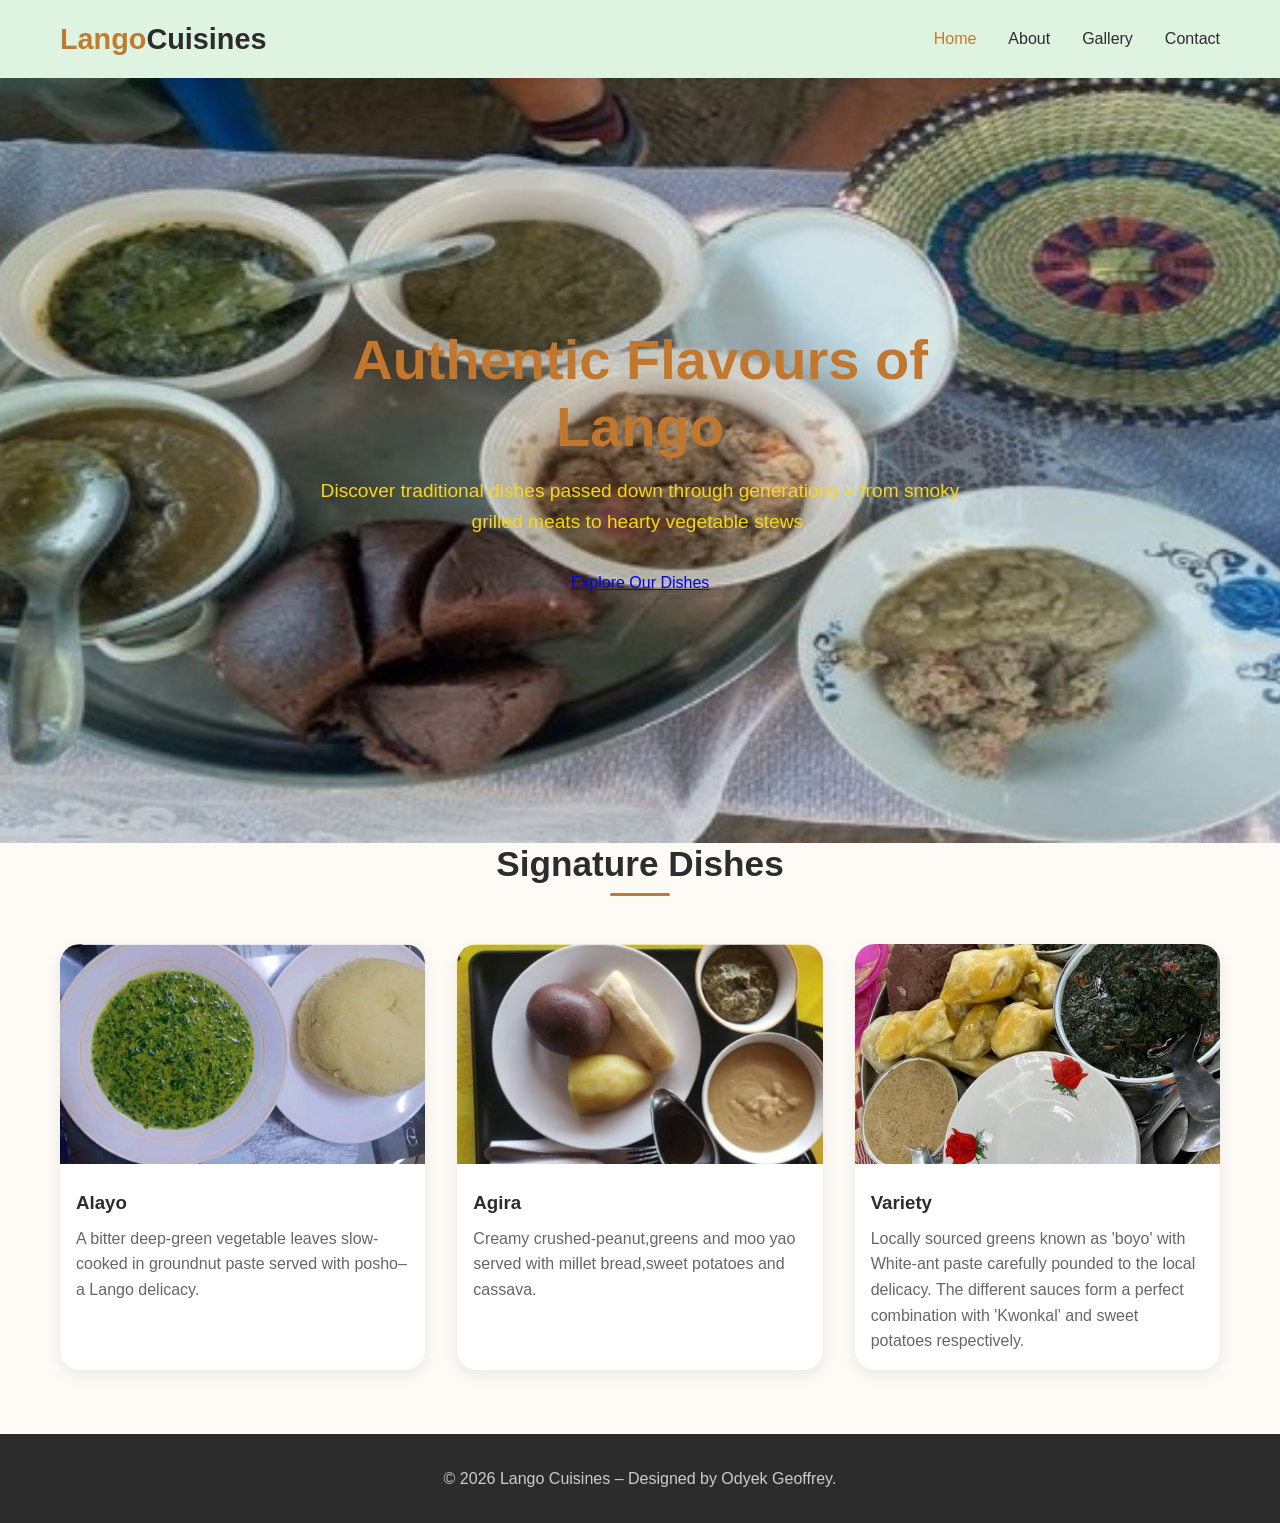
<file: index.html>
<!DOCTYPE html>
<html lang="en">
<head>
    <meta charset="UTF-8">
    <meta name="viewport" content="width=device-width, initial-scale=1.0">
    <title>Lango Cuisines | Home</title>
    <link rel="stylesheet" href="styles.css">
</head>
<body>
    <header>
        <div class="container">
            <div class="navbar">
                <div class="logo">Lango<span>Cuisines</span></div>
                <ul class="nav-links">
                    <li><a href="index.html" class="active">Home</a></li>
                    <li><a href="about.html">About</a></li>
                    <li><a href="gallery.html">Gallery</a></li>
                    <li><a href="contact.html">Contact</a></li>
                </ul>
            </div>
        </div>
    </header>

    <section class="hero">
        <div class="hero-content">
            <h1>Authentic Flavours of Lango</h1>
            <p>Discover traditional dishes passed down through generations – from smoky grilled meats to hearty vegetable stews.</p>
            <a href="gallery.html" class="btn">Explore Our Dishes</a>
        </div>
    </section>

    <div class="container">
        <h2>Signature Dishes</h2>
        <div class="dishes-grid">
            <div class="dish-card">
                <img src="DekAlayo.jpg" alt="Alayo">
                <h3>Alayo</h3>
                <p>A bitter deep-green vegetable leaves slow-cooked in groundnut paste served with posho– a Lango delicacy.</p>
            </div>
            <div class="dish-card">
                <img src="Dek_Agira.jpg?w=300" alt="Groundnut stew">
                <h3>Agira</h3>
                <p>Creamy crushed-peanut,greens and moo yao served with millet bread,sweet potatoes and cassava.</p>
            </div>
            <div class="dish-card">
                <img src="Table2.jpg" alt="Variety">
                <h3>Variety</h3>
                <p>Locally sourced greens known as 'boyo' with White-ant paste carefully pounded to the local delicacy. The different sauces form a perfect combination with 'Kwonkal' and sweet potatoes respectively.</p>
            </div>
        </div>
    </div>

    <footer>
        <div class="container">
            <p>&copy; 2026 Lango Cuisines –  Designed by Odyek Geoffrey.</p>
        </div>
    </footer>
</body>
</html>
</file>
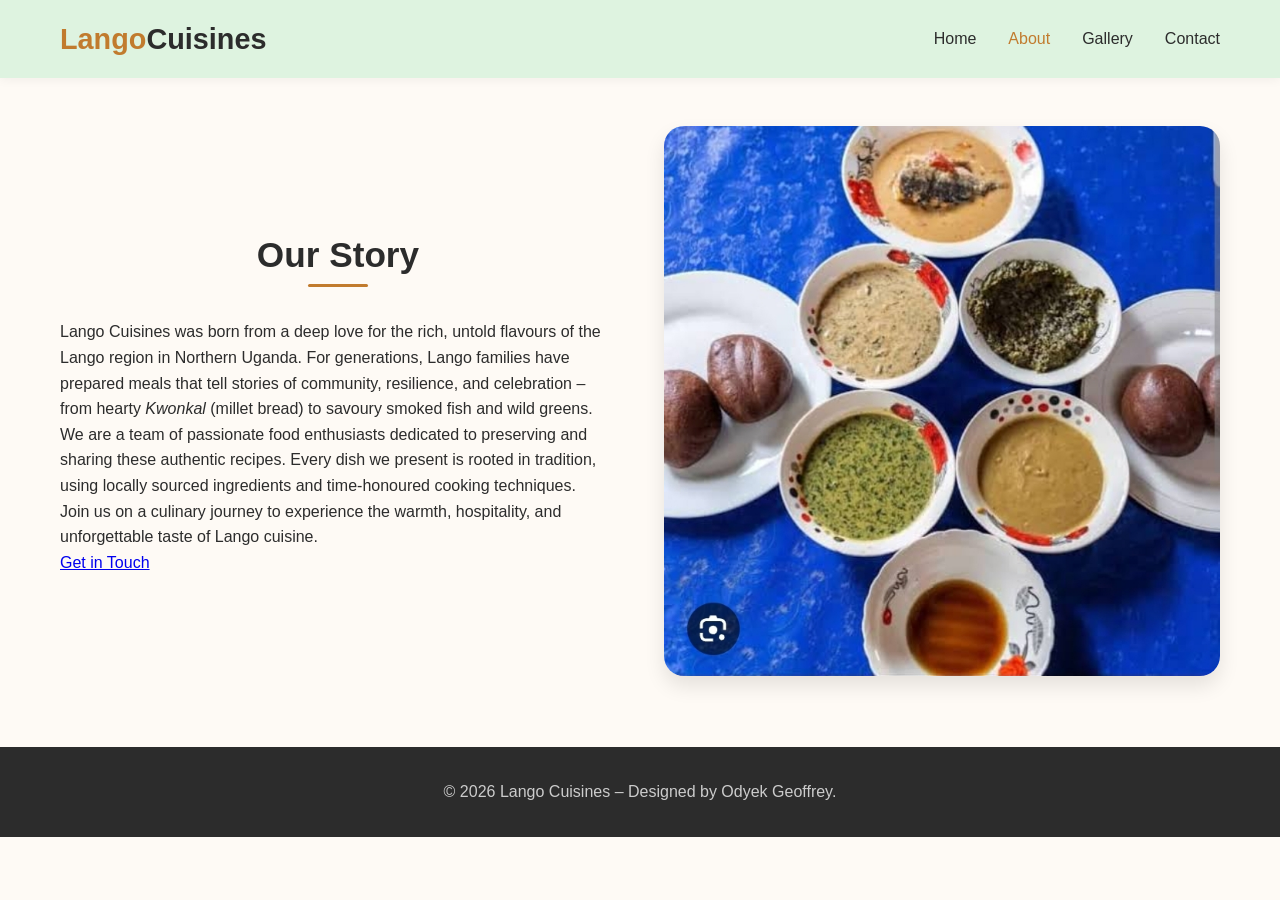
<file: about.html>
<!DOCTYPE html>
<html lang="en">
<head>
    <meta charset="UTF-8">
    <meta name="viewport" content="width=device-width, initial-scale=1.0">
    <title>Lango Cuisines | About</title>
    <link rel="stylesheet" href="styles.css">
</head>
<body>
    <header>
        <div class="container">
            <div class="navbar">
                <div class="logo">Lango<span>Cuisines</span></div>
                <ul class="nav-links">
                    <li><a href="index.html">Home</a></li>
                    <li><a href="about.html" class="active">About</a></li>
                    <li><a href="gallery.html">Gallery</a></li>
                    <li><a href="contact.html">Contact</a></li>
                </ul>
            </div>
        </div>
    </header>

    <div class="container">
        <div class="about-content">
            <div class="about-text">
                <h2>Our Story</h2>
                <p>Lango Cuisines was born from a deep love for the rich, untold flavours of the Lango region in Northern Uganda. For generations, Lango families have prepared meals that tell stories of community, resilience, and celebration – from hearty <em>Kwonkal</em> (millet bread) to savoury smoked fish and wild greens.</p>
                <p>We are a team of passionate food enthusiasts dedicated to preserving and sharing these authentic recipes. Every dish we present is rooted in tradition, using locally sourced ingredients and time‑honoured cooking techniques.</p>
                <p>Join us on a culinary journey to experience the warmth, hospitality, and unforgettable taste of Lango cuisine.</p>
                <a href="contact.html" class="btn">Get in Touch</a>
            </div>
            <div class="about-image">
                <img src="J.jpg" alt="Traditional Lango cooking">
            </div>
        </div>
    </div>

    <footer>
        <div class="container">
            <p>&copy; 2026 Lango Cuisines –  Designed by Odyek Geoffrey.</p>
        </div>
    </footer>
</body>
</html>
</file>
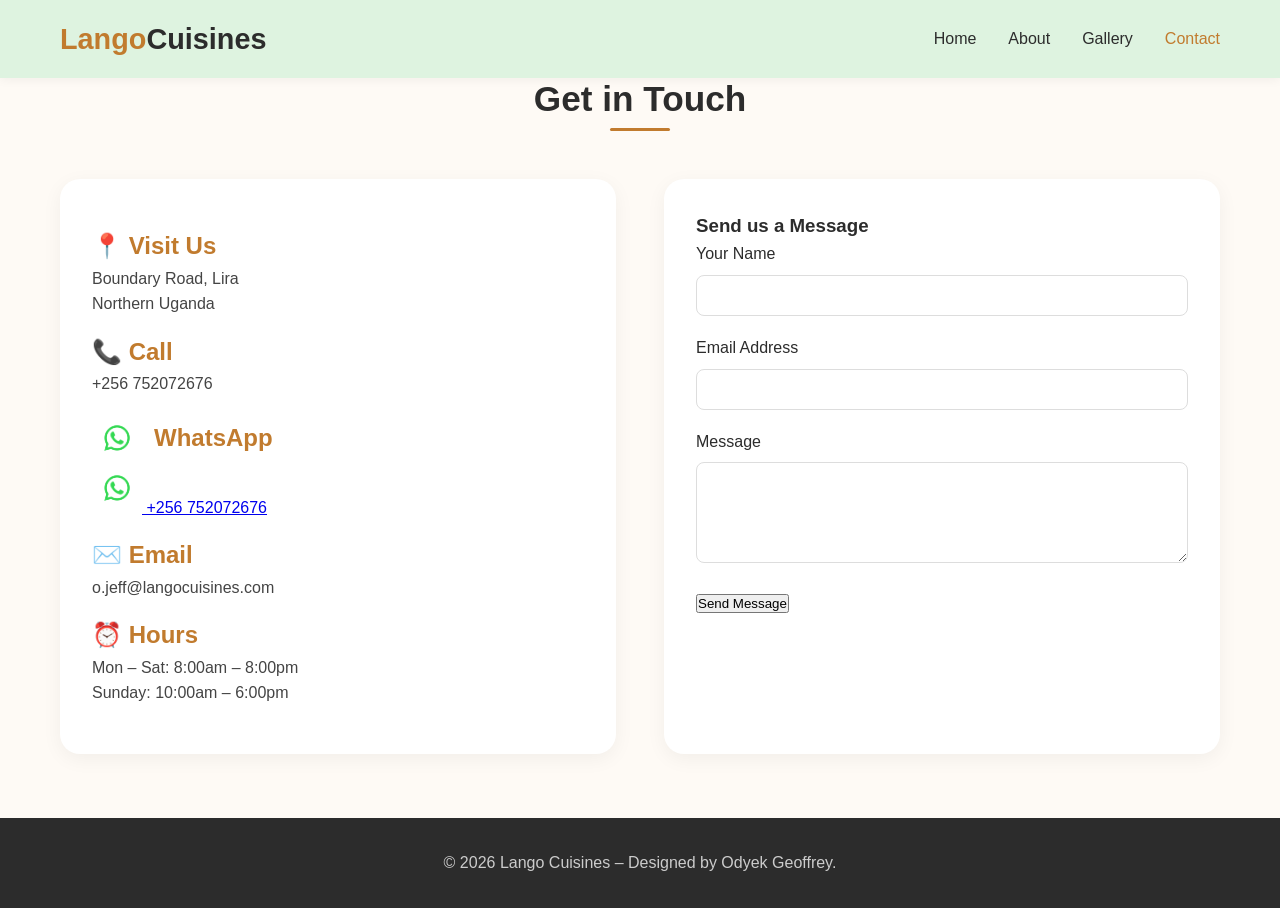
<file: contact.html>
<!DOCTYPE html>
<html lang="en">
<head>
    <meta charset="UTF-8">
    <meta name="viewport" content="width=device-width, initial-scale=1.0">
    <title>Lango Cuisines | Contact</title>
    <link rel="stylesheet" href="styles.css">
</head>
<body>
    <header>
        <div class="container">
            <div class="navbar">
                <div class="logo">Lango<span>Cuisines</span></div>
                <ul class="nav-links">
                    <li><a href="index.html">Home</a></li>
                    <li><a href="about.html">About</a></li>
                    <li><a href="gallery.html">Gallery</a></li>
                    <li><a href="contact.html" class="active">Contact</a></li>
                </ul>
            </div>
        </div>
    </header>

    <div class="container">
        <h2>Get in Touch</h2>
        <div class="contact-wrapper">
            <div class="contact-info">
                <h3>📍 Visit Us</h3>
                <p> Boundary Road, Lira<br>Northern Uganda</p>
                <h3>📞 Call</h3>
                <p>+256 752072676</p>
                <h3> <img src="tsap.png" alt="WhatsApp" width="50" height="50">WhatsApp</h3>
                <p><a href="https://wa.me/+256752072676"><img src="tsap.png" alt="WhatsApp" width="50" height="50"> +256 752072676</a></p>
                <h3>✉️ Email</h3>
                <p>o.jeff@langocuisines.com</p>
                <h3>⏰ Hours</h3>
                <p>Mon – Sat: 8:00am – 8:00pm<br>Sunday: 10:00am – 6:00pm</p>
            </div>
            <div class="contact-form">
                <h3>Send us a Message</h3>
                <form action="#" method="post">
                    <div class="form-group">
                        <label for="name">Your Name</label>
                        <input type="text" id="name" name="name" required>
                    </div>
                    <div class="form-group">
                        <label for="email">Email Address</label>
                        <input type="email" id="email" name="email" required>
                    </div>
                    <div class="form-group">
                        <label for="message">Message</label>
                        <textarea id="message" name="message" rows="5" required></textarea>
                    </div>
                    <button type="submit" class="btn">Send Message</button>
                </form>
                <p style="font-size:0.8rem; margin-top:1rem;"></p>
            </div>
        </div>
    </div>

    <footer>
        <div class="container">
            <p>&copy; 2026 Lango Cuisines –  Designed by Odyek Geoffrey.</p>
        </div>
    </footer>
</body>
</html>
</file>
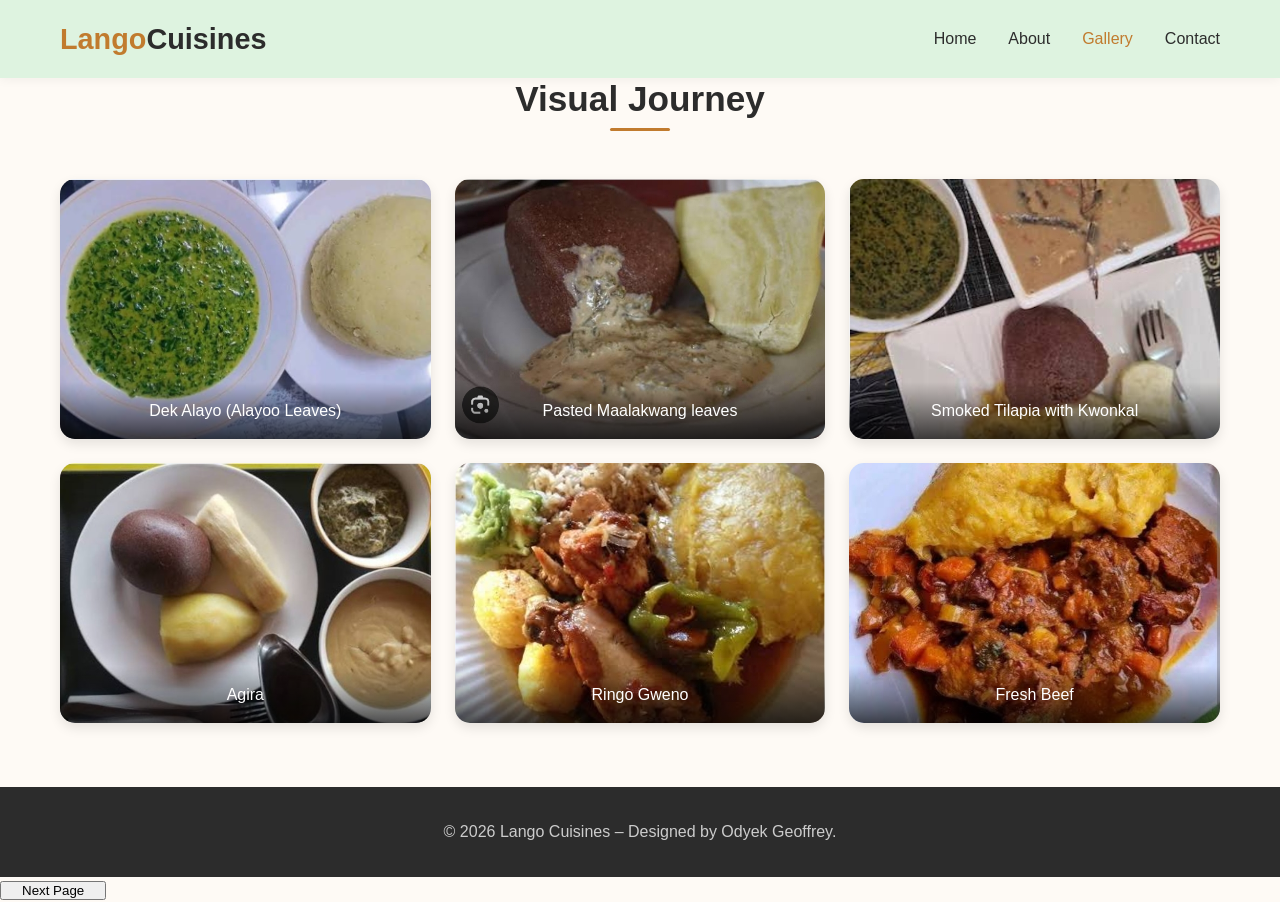
<file: gallery.html>
<!DOCTYPE html>
<html lang="en">
<head>
    <meta charset="UTF-8">
    <meta name="viewport" content="width=device-width, initial-scale=1.0">
    <title>Lango Cuisines | Gallery</title>
    <link rel="stylesheet" href="styles.css">
</head>
<body>
    <header>
        <div class="container">
            <div class="navbar">
                <div class="logo">Lango<span>Cuisines</span></div>
                <ul class="nav-links">
                    <li><a href="index.html">Home</a></li>
                    <li><a href="about.html">About</a></li>
                    <li><a href="gallery.html" class="active">Gallery</a></li>
                    <li><a href="contact.html">Contact</a></li>
                </ul>
            </div>
        </div>
    </header>

    <div class="container">
        <h2>Visual Journey</h2>
        <div class="gallery-grid">
            <div class="gallery-item">
                <img src="DekAlayo.jpg" alt="">
                <div class="gallery-caption">Dek Alayo (Alayoo Leaves)</div>
            </div>
            <div class="gallery-item">
                <img src="Dek_Malakwang.jpg" alt="Maalakwang leaves">
                <div class="gallery-caption">Pasted Maalakwang leaves</div>
            </div>
            <div class="gallery-item">
                <img src="Dek_Rec_Otwoo.jpg" alt="Smoked fish">
                <div class="gallery-caption">Smoked Tilapia with Kwonkal</div>
            </div>
            <div class="gallery-item">
                <img src="Dek_Agira.jpg" alt="Crushed Peanut"w=400  >
                <div class="gallery-caption">Agira</div>
            </div>
            <div class="gallery-item">
                <img src="Dek_Ringo_Gweno.jpg" alt="Chicken meat">
                <div class="gallery-caption">Ringo Gweno</div>
            </div>
            <div class="gallery-item">
                <img src="Dek_Ringo_Dyang.jpg " alt="Fresh meat">
                <div class="gallery-caption">Fresh Beef</div>
            </div>
        </div>
    </div>

    <footer>
        <div class="container">
            <p>&copy; 2026 Lango Cuisines –  Designed by Odyek Geoffrey.</p>
        </div>
    </footer>
    <button>
    <div class="container">Next Page</div>
    </button>
</body>
</html>
</file>
<file: styles.css>
* {
    margin: 0;
    padding: 0;
    box-sizing: border-box;
}
body {
font-family: 'Segoe UI', Tahoma, Geneva, Verdana, sans-serif;
    line-height: 1.6;
    color: #2c2c2c;
    background-color: #fefaf5;
}
.container {
    max-width: 1200px;
    margin: 0 auto;
    padding: 0 20px;
}
h1, h2 {
    font-weight: 600;
    line-height: 1.2;
    margin-bottom: 1rem;
}
h1 {
    font-size: 3rem;
    color: #c1772e;
}
h2 {
    font-size: 2.2rem;
    text-align: center;
    margin-bottom: 2rem;
    position: relative;
}
h2::after {
    content: '';
    display: block;
    width: 60px;
    height: 3px;
    background: #c17b2e;
    margin: 0.5rem auto 0;
    border-radius: 2px;
}
/* header */
header {
    background: rgb(222, 243, 224);
    box-shadow: 0 2px 10px rgba(0,0,0,0.05);
    position: sticky;
    top: 0;
    z-index: 100;
}
.navbar {
    display: flex;
    justify-content: space-between;
    align-items: center;
    padding: 1rem 0;
    flex-wrap: wrap;
}
.logo {
    font-size: 1.8rem;
    font-weight: bold;
    color: #c17b2e;
}
.logo span {
    color: #2c2c2c;
}
.nav-links {
    display: flex;
    gap: 2rem;
    list-style: none;
}
.nav-links a {
    text-decoration: none;
    font-weight: 500;
    color: #2c2c2c;
    transition: color 0.3s;
}
.nav-links a:hover, .nav-links a.active {
    color: #c17b2e;
}
/ * responsive nav */
@media (max-width: 768px) {
    .navbar {
        flex-direction: column;
        gap: 1rem;
    }
    .nav-links {
        gap: 1.5rem;
        flex-wrap: wrap;
        justify-content: center;
    }
}

/ * button * /
.btn {
    display: inline-block;
    background: #c17b2e;
    color: white;
    padding: 12px 28px;
    border-radius: 40px;
    font-weight: 600;
    text-decoration: none;
    transition: all 0.3s;
}
.btn:hover {
    background: #a05f20;
    transform: translateY(-2px);
    box-shadow: 0 5px 12px rgba(193,123,46,0.3);
}
/* hero section */
.hero {
    background: url('Table6.jpg');
    background-size: cover;
    background-position: center;
    height: 85vh;
    display: flex;
    align-items: center;
    text-align: center;
    color: rgb(251, 213, 25);
}
.hero-content {
    max-width: 700px;
    margin: 0 auto;
    padding: 0 20px;
}
.hero h1 {
    color: rgba(7, 13, 15, 0.);
    font-size: 3.5rem;
}
.hero p {
    font-size: 1.2rem;
    margin-bottom: 2rem;
}
/* dishes grid */
.dishes-grid {
    display: grid;
    grid-template-columns: repeat(auto-fit, minmax(280px, 1fr));
    gap: 2rem;
    margin: 3rem 0;
}
.dish-card {
    background: white;
    border-radius: 20px;
    overflow: hidden;
    box-shadow: 0 5px 15px rgba(0,0,0,0.08);
    transition: transform 0.3s;
}
.dish-card:hover {
    transform: translateY(-10px);
}
.dish-card img {
    width: 100%;
    height: 220px;
    object-fit: cover;
}
.dish-card h3 {
    margin: 1rem 1rem 0.5rem;
}
.dish-card p {
    padding: 0 1rem 1rem;
    color: #666;
}
/* about page */
.about-content {
    display: flex;
    gap: 3rem;
    align-items: center;
    margin: 3rem 0;
    flex-wrap: wrap;
}
.about-text {
    flex: 1;
}
.about-image {
    flex: 1;
}
.about-image img {
    width: 100%;
    border-radius: 20px;
    box-shadow: 0 10px 20px rgba(0,0,0,0.1);
}
/* gallery */
.gallery-grid {
    display: grid;
    grid-template-columns: repeat(auto-fill, minmax(300px, 1fr));
    gap: 1.5rem;
    margin: 3rem 0;
}
.gallery-item {
    position: relative;
    overflow: hidden;
    border-radius: 15px;
    box-shadow: 0 5px 12px rgba(0,0,0,0.1);
}
.gallery-item img {
    width: 100%;
    height: 260px;
    object-fit: cover;
    transition: transform 0.4s;
    display: block;
}
.gallery-item:hover img {
    transform: scale(1.05);
}
.gallery-caption {
    position: absolute;
    bottom: 0;
    background: linear-gradient(to top, rgba(0,0,0,0.7), transparent);
    color: white;
    width: 100%;
    padding: 1rem;
    text-align: center;
    font-weight: 500;
}
/* contact */
.contact-wrapper {
    display: flex;
    gap: 3rem;
    margin: 3rem 0;
    flex-wrap: wrap;
}
.contact-info, .contact-form {
    flex: 1;
    background: white;
    padding: 2rem;
    border-radius: 20px;
    box-shadow: 0 5px 20px rgba(0,0,0,0.05);
}
.contact-info h3 {
    margin-top: 1rem;
    color: #c17b2e;
    font-size: 1.5rem;
    display: flex;
    align-items: center;
    gap: 12px;
    position: static;
    top: auto;
    align-self: center;
    
        
    }

.contact-info p {
    margin-bottom: 1rem;
    color: #444;
}
.form-group {
    margin-bottom: 1.2rem;
}
.form-group label {
    display: block;
    margin-bottom: 0.5rem;
    font-weight: 500;
}
.form-group input, .form-group textarea {
    width: 100%;
    padding: 12px;
    border: 1px solid #ddd;
    border-radius: 8px;
    font-family: inherit;
}
.form-group input:focus, .form-group textarea:focus {
    outline: none;
    border-color: #c17b2e;
}
/* footer */
footer {
    background: #2c2c2c;
    color: #ccc;
    text-align: center;
    padding: 2rem 0;
    margin-top: 4rem;
}
@media (max-width: 768px) {
    h1 { font-size: 2.2rem; }
    .hero { height: 70vh; }
    .hero h1 { font-size: 2.5rem; }
    .about-content { flex-direction: column; }
}
</file>
